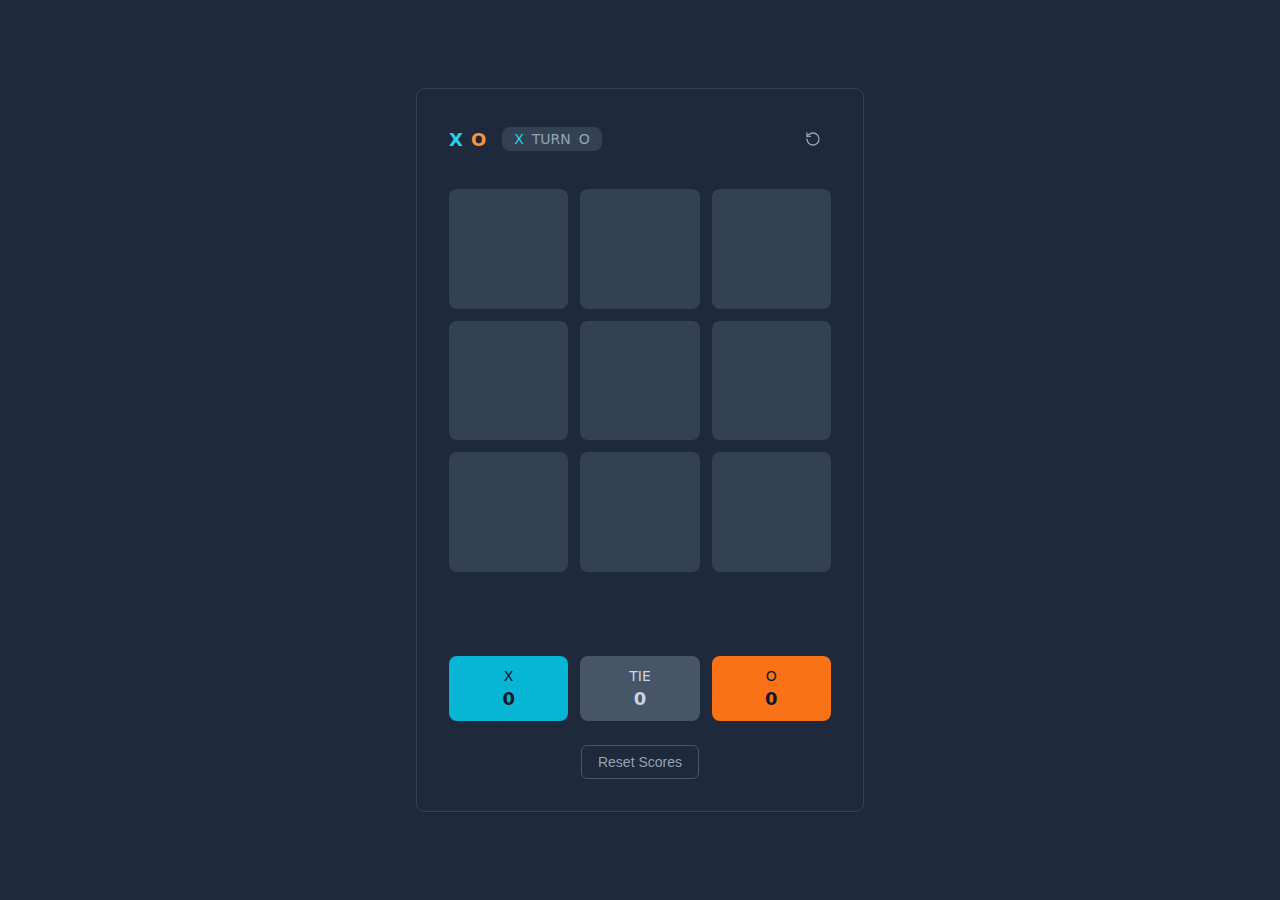
<file: games/index.html>
<!doctype html>
<html lang="en">
  <head>
    <meta charset="UTF-8" />
    <meta name="viewport" content="width=device-width, initial-scale=1.0" />
    <title>Tic-Tac-Toe Game</title>
    <link rel="stylesheet" href="style.css">
  </head>
  <body>
    <div class="game-container">
      <!-- Header -->
      <div class="header">
        <div class="header-left">
          <div class="player-symbols">
            <span class="x">X</span>
            <span class="o">O</span>
          </div>

          <div class="turn-indicator">
            <span class="player x active xer" id="player-x">X</span>
            <span class="turn-text">TURN</span>
            <span class="player o oer" id="player-o">O</span>
          </div>
        </div>

        <button class="reset-button" id="reset-game" title="Reset Game">
          <svg class="reset-icon"
            viewBox="0 0 24 24"
            fill="none"
            stroke="currentColor"
            stroke-width="2"
            stroke-linecap="round"
            stroke-linejoin="round"
          >
            <path d="M3 12a9 9 0 1 0 9-9 9.75 9.75 0 0 0-6.74 2.74L3 8"></path>
            <path d="M3 3v5h5"></path>
          </svg>
        </button>
      </div>

      <!-- Game Board -->
      <div class="game-board" id="game-board">
        <button class="cell cell1" data-index="0"></button>
        <button class="cell cell2" data-index="1"></button>
        <button class="cell cell3" data-index="2"></button>
        <button class="cell cell4" data-index="3"></button>
        <button class="cell cell5" data-index="4"></button>
        <button class="cell cell6" data-index="5"></button>
        <button class="cell cell7" data-index="6"></button>
        <button class="cell cell8" data-index="7"></button>
        <button class="cell cell9" data-index="8"></button>
      </div>

      <!-- Game Status -->
      <div class="game-status" id="game-status"></div>

      <!-- Score Board -->
      <div class="score-board">
        <div class="score-card x">
          <div class="score-label">X</div>
          <div class="score-value" id="x-score">0</div>
        </div>

        <div class="score-card tie">
          <div class="score-label">TIE</div>
          <div class="score-value" id="tie-score">0</div>
        </div>

        <div class="score-card o">
          <div class="score-label">O</div>
          <div class="score-value" id="o-score">0</div>
        </div>
      </div>

      <!-- Reset Scores -->
      <div class="reset-scores">
        <button class="reset-scores-button" id="reset-scores">
          Reset Scores
        </button>
      </div>
    </div>
    <script src="script.js"></script>
  </body>
</html>
</file>
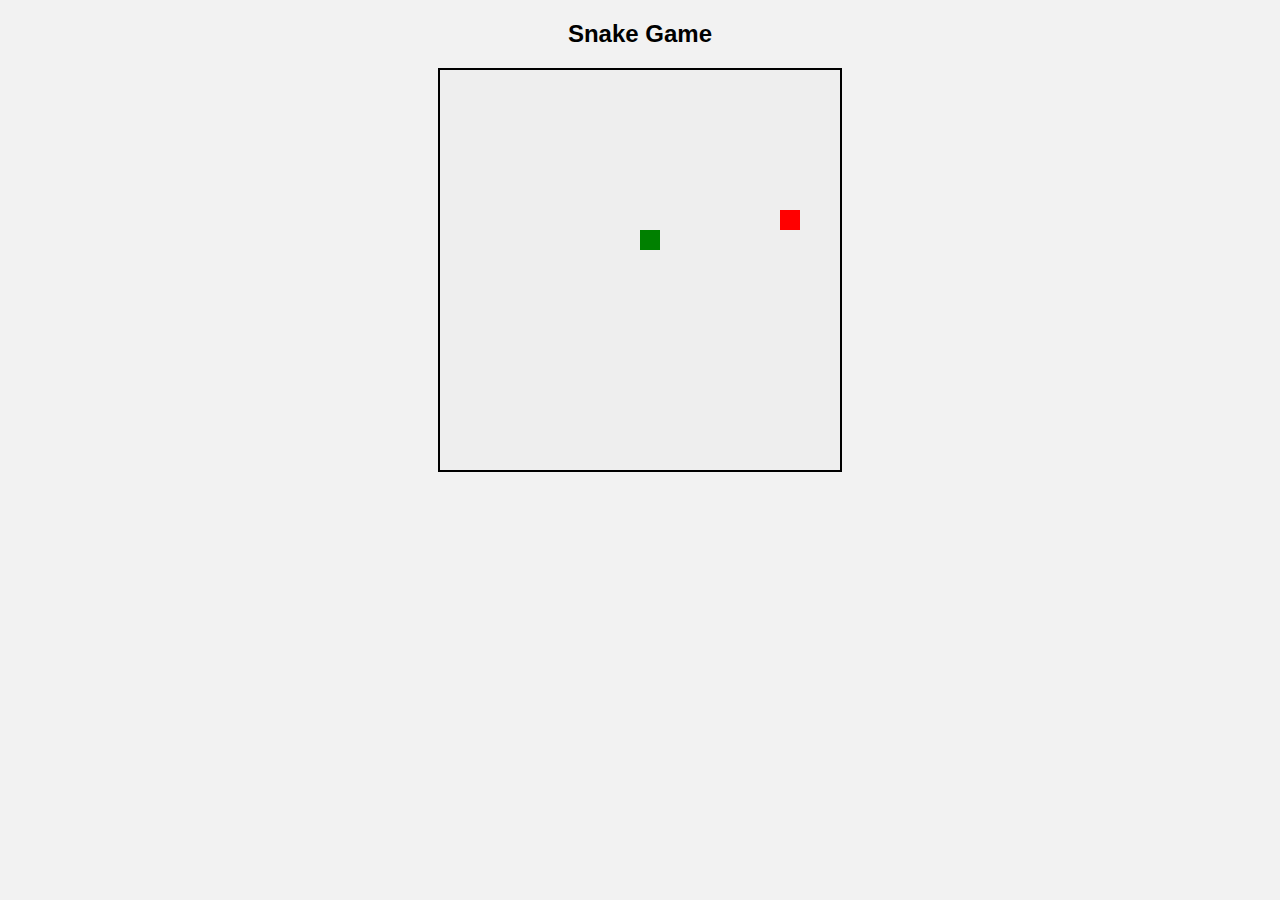
<file: varshitha-snakegame/index.html>
<!DOCTYPE html>
<html>
<head>
  <title>Snake Game</title>
  <style>
    body {
      text-align: center;
      font-family: Arial, sans-serif;
      background-color: #f2f2f2;
    }
    canvas {
      border: 2px solid black;
      background-color: #eee;
      display: block;
      margin: 20px auto;
    }
  </style>
</head>
<body>
  <h2>Snake Game</h2>
  <canvas id="game" width="400" height="400"></canvas>

  <script src="script.js"></script>
</body>
</html>
</file>
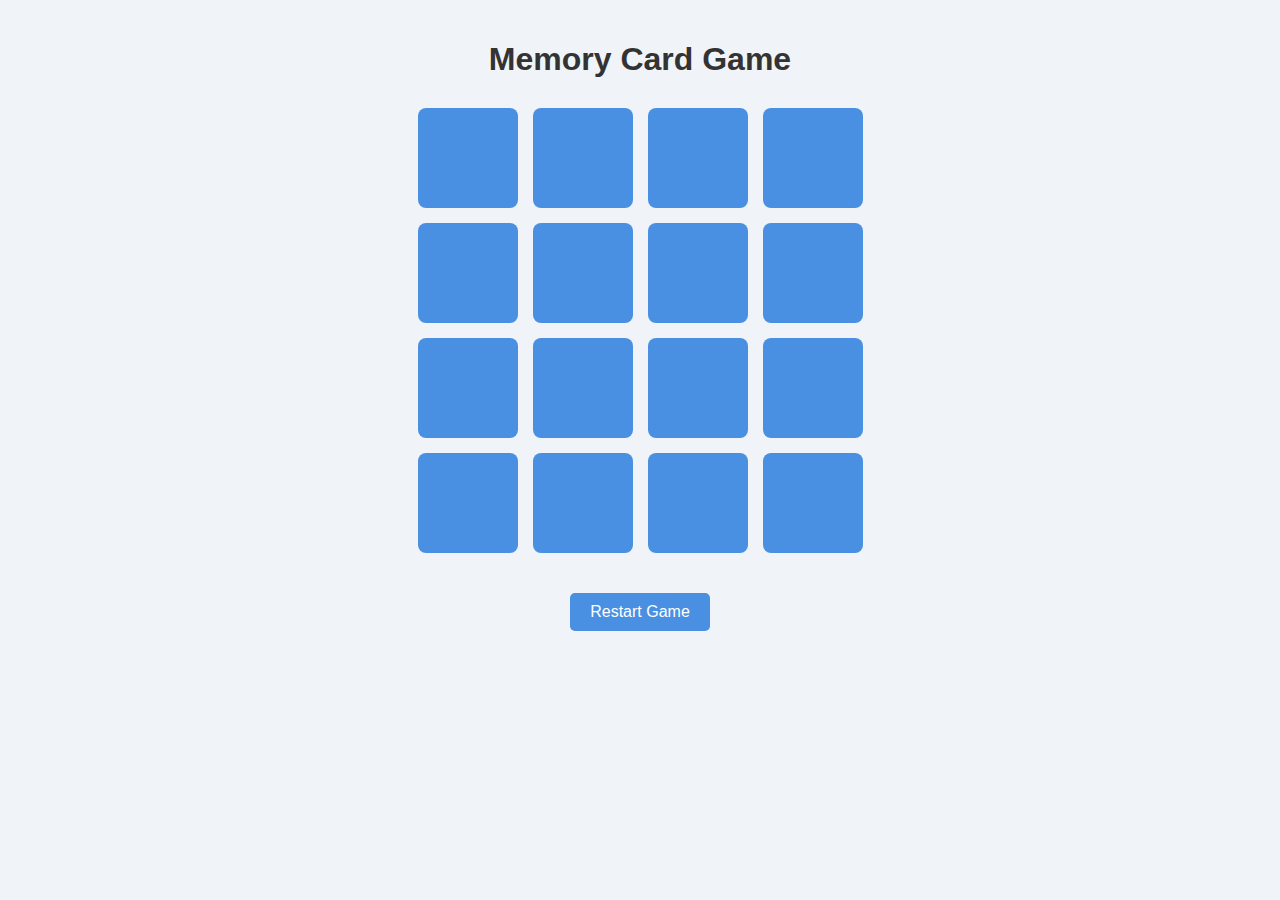
<file: games/karthik-memory-card/index.html>
<!DOCTYPE html>
<html lang="en">
<head>
  <meta charset="UTF-8" />
  <meta name="viewport" content="width=device-width, initial-scale=1.0"/>
  <title>Memory Card Game</title>
  <link rel="stylesheet" href="style.css" />
</head>
<body>
  <h1>Memory Card Game</h1>
  <div class="game-board" id="gameBoard"></div>
  <p id="message"></p>
  <button onclick="restartGame()">Restart Game</button>

  <script src="script.js"></script>
</body>
</html>
</file>
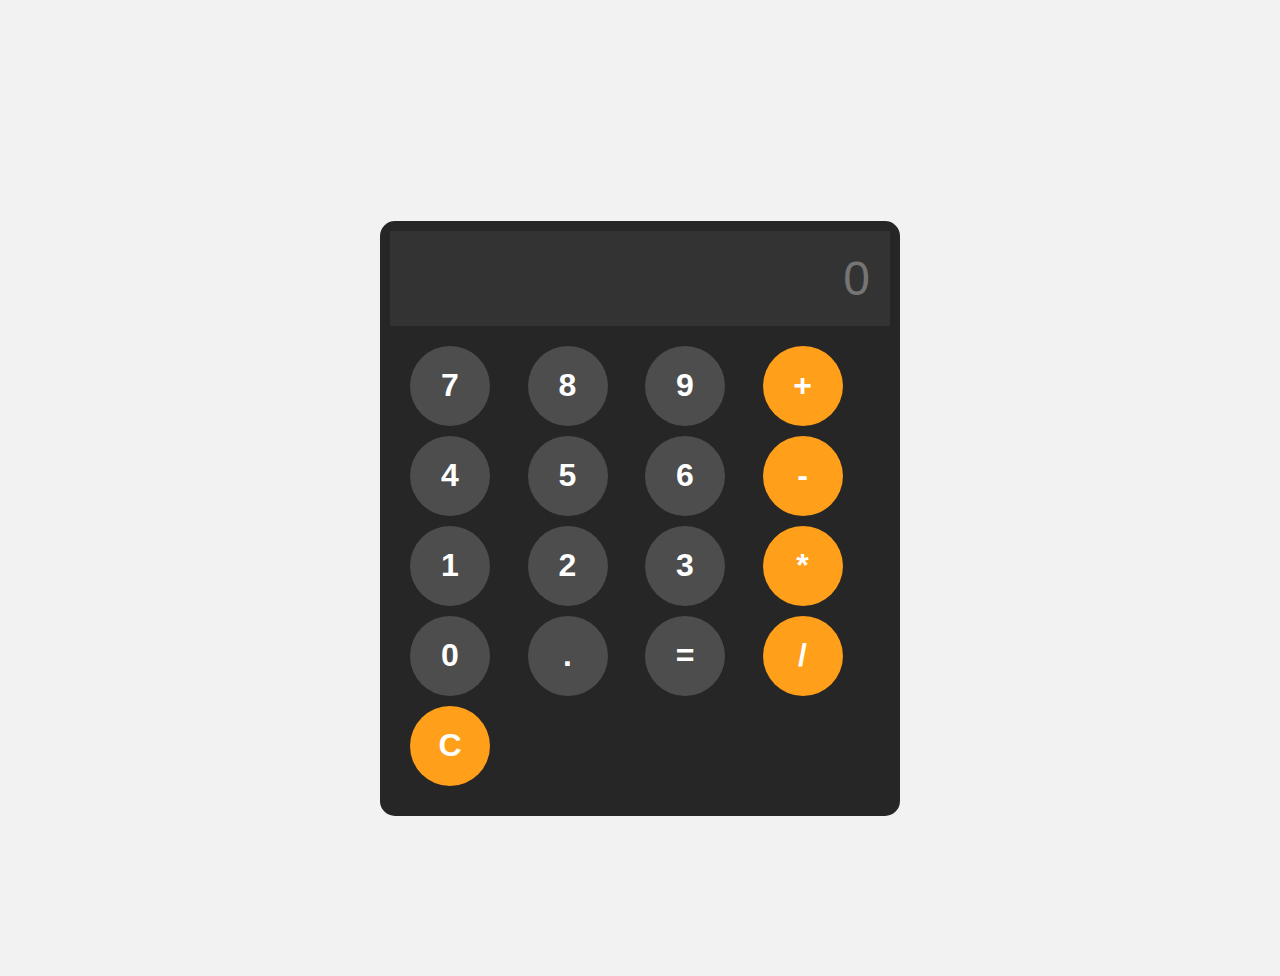
<file: games/mounika-calculator/index.html>
<!DOCTYPE html>
<html lang="en">
<head>
  <meta charset="UTF-8" />
  <meta name="viewport" content="width=device-width, initial-scale=1.0" />
  <title>Calculator</title>
  <link rel="stylesheet" href="style.css" />
</head>
<body>
  <div id="calculator">
    <input id="display" type="text" readonly placeholder="0" aria-label="Calculator Display" />
    <div id="keys">
      <button onclick="appendToDisplay('7')">7</button>
      <button onclick="appendToDisplay('8')">8</button>
      <button onclick="appendToDisplay('9')">9</button>
      <button onclick="appendToDisplay('+')" class="operator-btn">+</button>

      <button onclick="appendToDisplay('4')">4</button>
      <button onclick="appendToDisplay('5')">5</button>
      <button onclick="appendToDisplay('6')">6</button>
      <button onclick="appendToDisplay('-')" class="operator-btn">-</button>

      <button onclick="appendToDisplay('1')">1</button>
      <button onclick="appendToDisplay('2')">2</button>
      <button onclick="appendToDisplay('3')">3</button>
      <button onclick="appendToDisplay('*')" class="operator-btn">*</button>

      <button onclick="appendToDisplay('0')">0</button>
      <button onclick="appendToDisplay('.')">.</button>
      <button onclick="calculate()">=</button>
      <button onclick="appendToDisplay('/')" class="operator-btn">/</button>

      <button onclick="clearDisplay()" class="operator-btn">C</button>
    </div>
  </div>

  <script src="script.js"></script>
</body>
</html>
</file>
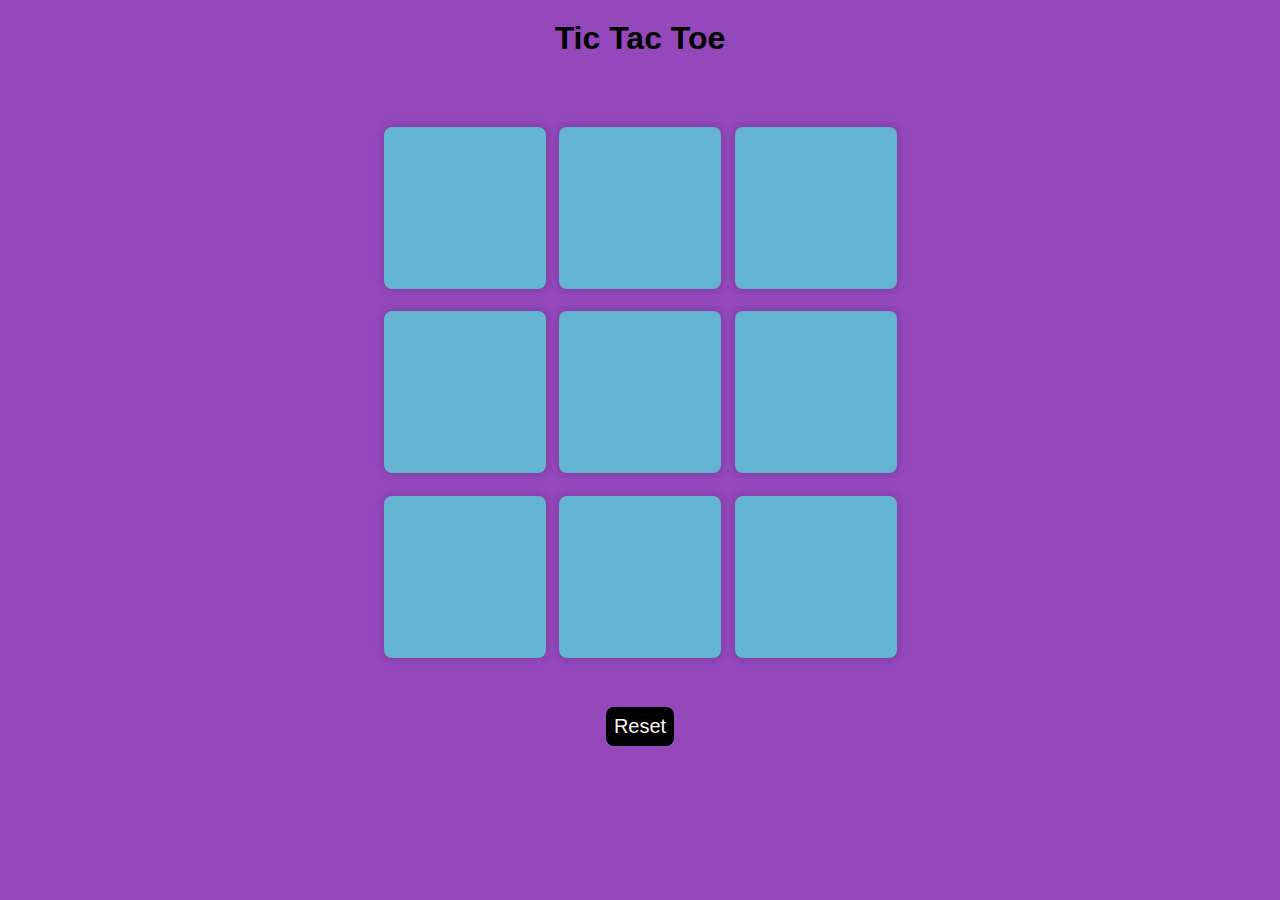
<file: games/srinayana-tictactoe/index.html>
<!DOCTYPE html>
<html lang="en">
<head>
    <meta charset="UTF-8">
    <meta name="viewport" content="width=device-width, initial-scale=1.0">
    <title>Document</title>
    <link rel="stylesheet" href="style.css">
</head>
<body>
    <div class="msg-container hide">
        <p id="msg">Winner</p>
        <button id="newbtn">New Game</button>
    </div>
    <main>
        <h1>Tic Tac Toe</h1>
        <div class="container">
        <div class="game">
            <button class="box"></button>
            <button class="box"></button>
            <button class="box"></button>
            <button class="box"></button>
            <button class="box"></button>
            <button class="box"></button>
            <button class="box"></button>
            <button class="box"></button>
            <button class="box"></button>
        </div>
        </div>
        <button id="reset">Reset</button>
    </main>
    <script src="script.js"></script>
</body>
</html>
</file>
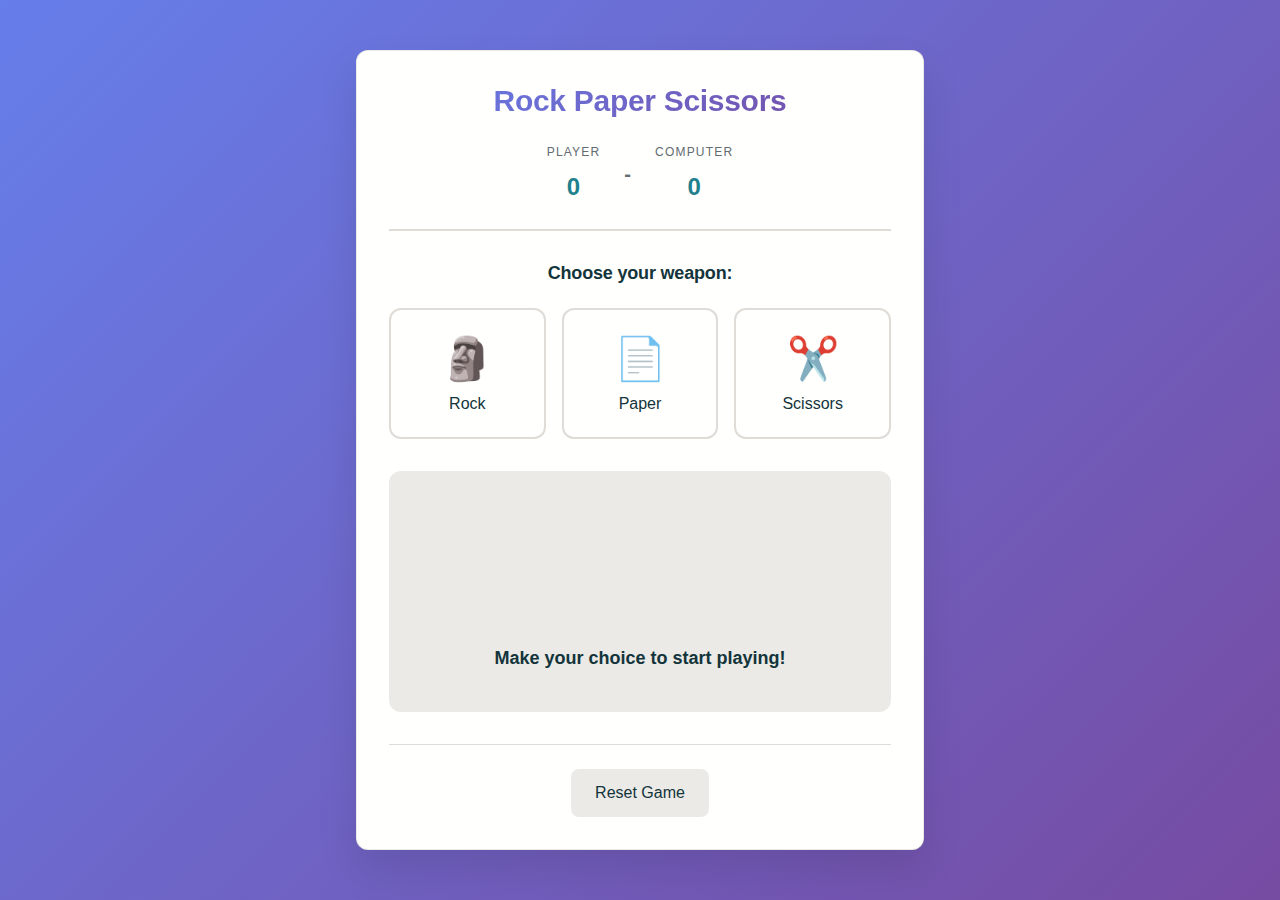
<file: games/suchethan-rockpaperscissor/index.html>
<!DOCTYPE html>
<html lang="en">
<head>
    <meta charset="UTF-8">
    <meta name="viewport" content="width=device-width, initial-scale=1.0">
    <title>Rock Paper Scissors Game</title>
    <link rel="stylesheet" href="style.css">
</head>
<body>
    <div class="container">
        <div class="game-container card">
            <header class="game-header">
                <h1 class="game-title">Rock Paper Scissors</h1>
                <div class="score-board">
                    <div class="score-item">
                        <span class="score-label">Player</span>
                        <span class="score-value" id="playerScore">0</span>
                    </div>
                    <div class="score-divider">-</div>
                    <div class="score-item">
                        <span class="score-label">Computer</span>
                        <span class="score-value" id="computerScore">0</span>
                    </div>
                </div>
            </header>

            <main class="game-main">
                <div class="choices-container">
                    <h2 class="choices-title">Choose your weapon:</h2>
                    <div class="choices-grid">
                        <button class="choice-btn" data-choice="rock">
                            <span class="choice-emoji">🗿</span>
                            <span class="choice-name">Rock</span>
                        </button>
                        <button class="choice-btn" data-choice="paper">
                            <span class="choice-emoji">📄</span>
                            <span class="choice-name">Paper</span>
                        </button>
                        <button class="choice-btn" data-choice="scissors">
                            <span class="choice-emoji">✂️</span>
                            <span class="choice-name">Scissors</span>
                        </button>
                    </div>
                </div>

                <div class="result-container" id="resultContainer">
                    <div class="battle-display">
                        <div class="player-choice">
                            <div class="choice-display">
                                <span class="choice-emoji-large" id="playerChoiceEmoji">❓</span>
                                <span class="choice-label">You</span>
                            </div>
                        </div>
                        <div class="vs-divider">VS</div>
                        <div class="computer-choice">
                            <div class="choice-display">
                                <span class="choice-emoji-large" id="computerChoiceEmoji">❓</span>
                                <span class="choice-label">Computer</span>
                            </div>
                        </div>
                    </div>
                    <div class="result-message" id="resultMessage">Make your choice to start playing!</div>
                </div>
            </main>

            <footer class="game-footer">
                <button class="btn btn--secondary" id="resetBtn">Reset Game</button>
            </footer>
        </div>
    </div>

    <script src="app.js"></script>
</body>
</html>
</file>
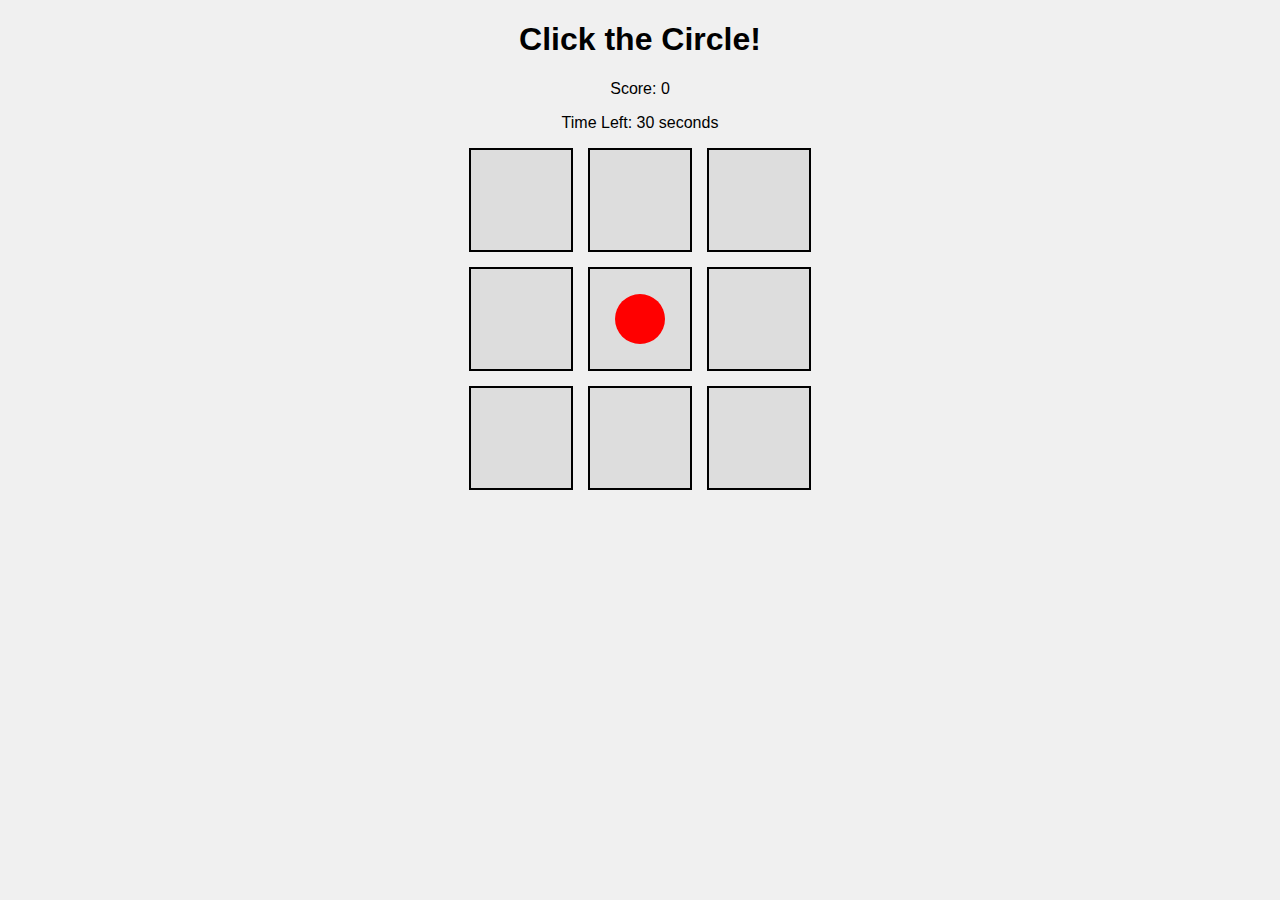
<file: games/Vaishnavi_clickthecircle/index.html>
<!DOCTYPE html>
<html lang="en">
<head>
  <meta charset="UTF-8">
  <title>Click the Circle in Boxes</title>
  <link rel="stylesheet" href="style.css">
</head>
<body>
  <h1>Click the Circle!</h1>
  <p>Score: <span id="score">0</span></p>
  <p>Time Left: <span id="time">30</span> seconds</p>
  <div class="container">
    <div class="box" id="box1"></div>
    <div class="box" id="box2"></div>
    <div class="box" id="box3"></div>
    <div class="box" id="box4"></div>
    <div class="box" id="box5"></div>
    <div class="box" id="box6"></div>
    <div class="box" id="box7"></div>
    <div class="box" id="box8"></div>
    <div class="box" id="box9"></div>
  </div>
  <script src="script.js"></script>
</body>
</html>
</file>
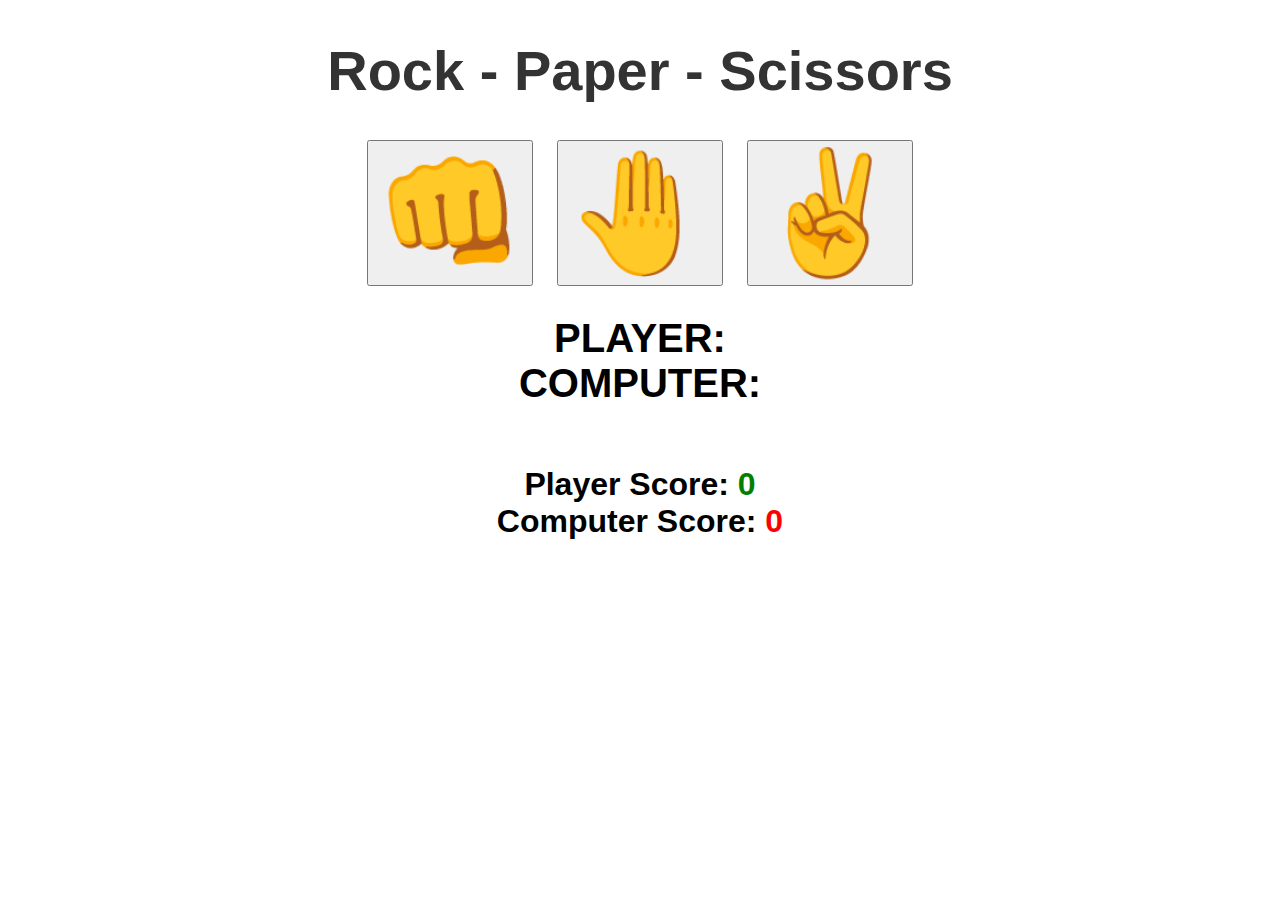
<file: games/vishishta-RockPaperScissors/index.html>
<!DOCTYPE html>
<html lang="en">
    <head>
        <meta charset="UTF-8" />
        <meta name="viewport" content="width=device-width, initial-scale=1.0"/>
        <title>ROCK-PAPER-SCISSORS Game</title>
        <link rel="stylesheet" href="style.css">
    </head>
    <body>
        <h1>Rock - Paper - Scissors</h1>

        <div class="choices">
            <button onclick="playGame('rock')">👊</button>
            <button onclick="playGame('paper')">🤚</button>
            <button onclick="playGame('scissors')">✌</button>
        </div>

        <div id="playerDisplay">PLAYER: </div>
        <div id="computerDisplay">COMPUTER: </div>
        <div id="resultDisplay"></div>

        <div class="scoreDisplay">Player Score:
            <span id="playerScoreDisplay">0</span>
        </div>
        

         <div class="scoreDisplay">Computer Score:
            <span id="computerScoreDisplay">0</span>
         </div>

        <script src="script.js"></script>
    </body>
</html>
</file>
<file: games/style.css>
* {
          margin: 0;
          padding: 0;
          box-sizing: border-box;
      }

      body {
          font-family: ui-sans-serif, system-ui, sans-serif, "Apple Color Emoji",
              "Segoe UI Emoji", "Segoe UI Symbol", "Noto Color Emoji";
          background-color: rgb(30, 41, 59);
          color: white;
          min-height: 100vh;
          display: flex;
          align-items: center;
          justify-content: center;
          padding: 16px;
      }

      .game-container {
          background-color: rgb(30, 41, 59);
          border: 1px solid rgb(51, 65, 85);
          border-radius: 8px;
          box-shadow: 0 1px 2px 0 rgba(0, 0, 0, 0.05);
          padding: 32px;
          max-width: 448px;
          width: 100%;
      }

      .header {
          display: flex;
          align-items: center;
          justify-content: space-between;
          margin-bottom: 32px;
      }

      .header-left {
          display: flex;
          align-items: center;
          gap: 16px;
      }

      .player-symbols {
          display: flex;
          align-items: center;
          gap: 8px;
      }

      .player-symbols .x {
          color: rgb(34, 211, 238);
          font-size: 18px;
          font-weight: 700;
      }

      .player-symbols .o {
          color: rgb(251, 146, 60);
          font-size: 18px;
          font-weight: 700;
      }

      .turn-indicator {
          display: flex;
          align-items: center;
          background-color: rgb(51, 65, 85);
          border-radius: 8px;
          gap: 8px;
          padding: 4px 12px;
      }

      .turn-indicator .player {
          font-size: 14px;
          font-weight: 500;
          color: rgb(148, 163, 184);
      }

      .turn-indicator .player.active.x {
          color: rgb(34, 211, 238);
      }

      .turn-indicator .player.active.o {
          color: rgb(251, 146, 60);
      }

      .turn-text {
          font-size: 14px;
          color: rgb(148, 163, 184);
      }

      .reset-button {
          display: flex;
          align-items: center;
          justify-content: center;
          background: transparent;
          border: none;
          color: rgb(148, 163, 184);
          cursor: pointer;
          padding: 8px;
          border-radius: 6px;
          transition: all 0.2s;
          width: 36px;
          height: 36px;
      }

      .reset-button:hover {
          color: rgb(226, 232, 240);
          background-color: rgb(51, 65, 85);
      }

      .reset-icon {
          width: 16px;
          height: 16px;
      }

      .game-board {
          display: grid;
          grid-template-columns: repeat(3, 1fr);
          gap: 12px;
          margin-bottom: 32px;
      }

      .cell {
          aspect-ratio: 1;
          background-color: rgb(51, 65, 85);
          border: none;
          border-radius: 8px;
          display: flex;
          align-items: center;
          justify-content: center;
          font-size: 36px;
          font-weight: 700;
          cursor: pointer;
          transition: all 0.2s;
          min-height: 80px;
      }

      .cell:hover:not(.filled) {
          background-color: rgb(71, 85, 105);
      }

      .cell.filled {
          cursor: default;
      }

      .cell .x {
          color: rgb(34, 211, 238);
      }

      .cell .o {
          color: rgb(251, 146, 60);
      }

      .game-status {
          text-align: center;
          margin-bottom: 24px;
          font-size: 20px;
          font-weight: 700;
          min-height: 28px;
      }

      .game-status.x-wins {
          color: rgb(34, 211, 238);
      }

      .game-status.o-wins {
          color: rgb(251, 146, 60);
      }

      .game-status.tie {
          color: rgb(203, 213, 225);
      }

      .score-board {
          display: grid;
          grid-template-columns: repeat(3, 1fr);
          gap: 12px;
          margin-bottom: 24px;
      }

      .score-card {
          border-radius: 8px;
          padding: 12px;
          text-align: center;
      }

      .score-card.x {
          background-color: rgb(6, 182, 212);
      }

      .score-card.tie {
          background-color: rgb(71, 85, 105);
      }

      .score-card.o {
          background-color: rgb(249, 115, 22);
      }

      .score-label {
          font-size: 14px;
          font-weight: 500;
          margin-bottom: 4px;
      }

      .score-card.x .score-label,
      .score-card.o .score-label {
          color: rgb(15, 23, 42);
      }

      .score-card.tie .score-label {
          color: rgb(203, 213, 225);
      }

      .score-value {
          font-size: 18px;
          font-weight: 700;
      }

      .score-card.x .score-value,
      .score-card.o .score-value {
          color: rgb(15, 23, 42);
      }

      .score-card.tie .score-value {
          color: rgb(203, 213, 225);
      }

      .reset-scores {
          display: flex;
          justify-content: center;
      }

      .reset-scores-button {
          background: transparent;
          border: 1px solid rgb(71, 85, 105);
          color: rgb(148, 163, 184);
          padding: 8px 16px;
          border-radius: 6px;
          cursor: pointer;
          font-size: 14px;
          transition: all 0.2s;
      }

      .reset-scores-button:hover {
          background-color: rgb(51, 65, 85);
          color: rgb(226, 232, 240);
      }

      @media (max-width: 480px) {
          .game-container {
              padding: 24px;
              margin: 16px;
          }

          .cell {
              min-height: 60px;
              font-size: 28px;
          }

          .header {
              flex-direction: column;
              gap: 16px;
              align-items: stretch;
          }

          .header-left {
              justify-content: center;
          }
      }
</file>
<file: games/karthik-memory-card/style.css>
body {
  font-family: Arial, sans-serif;
  text-align: center;
  background-color: #f0f4f8;
  margin: 0;
  padding: 20px;
}

h1 {
  color: #333;
}

.game-board {
  display: grid;
  grid-template-columns: repeat(4, 100px);
  grid-gap: 15px;
  justify-content: center;
  margin-top: 30px;
}

.card {
  width: 100px;
  height: 100px;
  background-color: #4a90e2;
  color: white;
  font-size: 2em;
  display: flex;
  align-items: center;
  justify-content: center;
  cursor: pointer;
  border-radius: 8px;
  user-select: none;
  transition: transform 0.2s;
}

.card.flipped {
  background-color: #fff;
  color: #4a90e2;
  border: 2px solid #4a90e2;
  transform: rotateY(180deg);
  cursor: default;
}

#message {
  margin-top: 20px;
  font-size: 18px;
  color: green;
}

button {
  margin-top: 20px;
  padding: 10px 20px;
  background-color: #4a90e2;
  color: white;
  border: none;
  border-radius: 5px;
  font-size: 16px;
  cursor: pointer;
}
</file>
<file: games/mounika-calculator/style.css>
body {
  padding-top: 60px;
  display: flex;
  justify-content: center;
  align-items: center;
  height: 100vh;
  background-color: hsl(0, 0%, 95%);
}

#calculator {
  font-family: Arial, sans-serif;
  background-color: hsl(0, 0%, 15%);
  border-radius: 15px;
  max-width: 500px;
  overflow: hidden;
  padding: 10px;
}

#display {
  width: 100%;
  padding: 20px;
  font-size: 3rem;
  text-align: right;
  border: none;
  background-color: hsl(0, 0%, 20%);
  color: white;
  box-sizing: border-box;
}

#keys {
  display: grid;
  grid-template-columns: repeat(4, 1fr);
  gap: 10px;
  padding: 20px;
}

button {
  height: 80px;
  width:80px;
  border: none;
  border-radius: 50%;
  background-color: hsl(0, 0%, 30%);
  color: white;
  font-size: 2rem;
  font-weight: bold;
  cursor: pointer;
}

button:hover {
  background-color: hsl(0, 0%, 40%);
}

button:active {
  background-color: hsl(0, 0%, 50%);
}

.operator-btn {
  background-color: hsl(35, 100%, 55%);
}

.operator-btn:hover {
  background-color: hsl(35, 100%, 65%);
}

.operator-btn:active {
  background-color: hsl(35, 100%, 75%);
}
</file>
<file: games/srinayana-tictactoe/style.css>
*{
    margin:0;
    padding:0;
}
body{
    background-color: #9448bc;
    text-align: center;
    font-family:'Franklin Gothic Medium', 'Arial Narrow', Arial, sans-serif;
}
h1{
    padding: 20px;
}
.container{
    height: 70vh;
    display: flex;
    justify-content: center;
    align-items: center;
}
.game{
    height: 60vmin;
    width: 60vmin;
    display: flex;
    flex-wrap: wrap;
    justify-content: center;
    align-items: center;
    gap: 1.5vmin;
}
.box{
    height: 18vmin;
    width: 18vmin;
    border-radius: 8px;
    border: none;
    box-shadow: 0 0 10px rgba(0, 0, 0, 0.2);
    font-size: 10vmin;
    color: whitesmoke;
    background-color: #63b4d1;
}
#reset{
    padding: 8px;
    font-size: 20px;
    background-color: black;
    color: whitesmoke;
    border-radius: 8px;
    border:  none;
}
#newbtn{
    padding: 8px;
    font-size: 20px;
    background-color: black;
    color: whitesmoke;
    border-radius: 8px;
    border:  none;
}
.msg-container{ 
    height: 100vmin;
    background-color: rgba(0, 0, 0, 0.3);
    display: flex;
    flex-direction: column;
    align-items: center;
    justify-content: center;
    gap:20px
}
 #msg{
    color: wheat;
    font-size: 30px;
 }
 .hide{
    display: none;
 }
</file>
<file: games/suchethan-rockpaperscissor/style.css>
:root {
  /* Colors */
  --color-background: rgba(252, 252, 249, 1);
  --color-surface: rgba(255, 255, 253, 1);
  --color-text: rgba(19, 52, 59, 1);
  --color-text-secondary: rgba(98, 108, 113, 1);
  --color-primary: rgba(33, 128, 141, 1);
  --color-primary-hover: rgba(29, 116, 128, 1);
  --color-primary-active: rgba(26, 104, 115, 1);
  --color-secondary: rgba(94, 82, 64, 0.12);
  --color-secondary-hover: rgba(94, 82, 64, 0.2);
  --color-secondary-active: rgba(94, 82, 64, 0.25);
  --color-border: rgba(94, 82, 64, 0.2);
  --color-btn-primary-text: rgba(252, 252, 249, 1);
  --color-card-border: rgba(94, 82, 64, 0.12);
  --color-card-border-inner: rgba(94, 82, 64, 0.12);
  --color-error: rgba(192, 21, 47, 1);
  --color-success: rgba(33, 128, 141, 1);
  --color-warning: rgba(168, 75, 47, 1);
  --color-info: rgba(98, 108, 113, 1);
  --color-focus-ring: rgba(33, 128, 141, 0.4);
  --color-select-caret: rgba(19, 52, 59, 0.8);

  /* Common style patterns */
  --focus-ring: 0 0 0 3px var(--color-focus-ring);
  --focus-outline: 2px solid var(--color-primary);
  --status-bg-opacity: 0.15;
  --status-border-opacity: 0.25;
  --select-caret-light: url("data:image/svg+xml,%3Csvg xmlns='http://www.w3.org/2000/svg' width='16' height='16' viewBox='0 0 24 24' fill='none' stroke='%23134252' stroke-width='2' stroke-linecap='round' stroke-linejoin='round'%3E%3Cpolyline points='6 9 12 15 18 9'%3E%3C/polyline%3E%3C/svg%3E");
  --select-caret-dark: url("data:image/svg+xml,%3Csvg xmlns='http://www.w3.org/2000/svg' width='16' height='16' viewBox='0 0 24 24' fill='none' stroke='%23f5f5f5' stroke-width='2' stroke-linecap='round' stroke-linejoin='round'%3E%3Cpolyline points='6 9 12 15 18 9'%3E%3C/polyline%3E%3C/svg%3E");

  /* RGB versions for opacity control */
  --color-success-rgb: 33, 128, 141;
  --color-error-rgb: 192, 21, 47;
  --color-warning-rgb: 168, 75, 47;
  --color-info-rgb: 98, 108, 113;

  /* Typography */
  --font-family-base: "FKGroteskNeue", "Geist", "Inter", -apple-system,
    BlinkMacSystemFont, "Segoe UI", Roboto, sans-serif;
  --font-family-mono: "Berkeley Mono", ui-monospace, SFMono-Regular, Menlo,
    Monaco, Consolas, monospace;
  --font-size-xs: 11px;
  --font-size-sm: 12px;
  --font-size-base: 14px;
  --font-size-md: 14px;
  --font-size-lg: 16px;
  --font-size-xl: 18px;
  --font-size-2xl: 20px;
  --font-size-3xl: 24px;
  --font-size-4xl: 30px;
  --font-weight-normal: 400;
  --font-weight-medium: 500;
  --font-weight-semibold: 550;
  --font-weight-bold: 600;
  --line-height-tight: 1.2;
  --line-height-normal: 1.5;
  --letter-spacing-tight: -0.01em;

  /* Spacing */
  --space-0: 0;
  --space-1: 1px;
  --space-2: 2px;
  --space-4: 4px;
  --space-6: 6px;
  --space-8: 8px;
  --space-10: 10px;
  --space-12: 12px;
  --space-16: 16px;
  --space-20: 20px;
  --space-24: 24px;
  --space-32: 32px;

  /* Border Radius */
  --radius-sm: 6px;
  --radius-base: 8px;
  --radius-md: 10px;
  --radius-lg: 12px;
  --radius-full: 9999px;

  /* Shadows */
  --shadow-xs: 0 1px 2px rgba(0, 0, 0, 0.02);
  --shadow-sm: 0 1px 3px rgba(0, 0, 0, 0.04), 0 1px 2px rgba(0, 0, 0, 0.02);
  --shadow-md: 0 4px 6px -1px rgba(0, 0, 0, 0.04),
    0 2px 4px -1px rgba(0, 0, 0, 0.02);
  --shadow-lg: 0 10px 15px -3px rgba(0, 0, 0, 0.04),
    0 4px 6px -2px rgba(0, 0, 0, 0.02);
  --shadow-inset-sm: inset 0 1px 0 rgba(255, 255, 255, 0.15),
    inset 0 -1px 0 rgba(0, 0, 0, 0.03);

  /* Animation */
  --duration-fast: 150ms;
  --duration-normal: 250ms;
  --ease-standard: cubic-bezier(0.16, 1, 0.3, 1);

  /* Layout */
  --container-sm: 640px;
  --container-md: 768px;
  --container-lg: 1024px;
  --container-xl: 1280px;
}

/* Dark mode colors */
@media (prefers-color-scheme: dark) {
  :root {
    --color-background: rgba(31, 33, 33, 1);
    --color-surface: rgba(38, 40, 40, 1);
    --color-text: rgba(245, 245, 245, 1);
    --color-text-secondary: rgba(167, 169, 169, 0.7);
    --color-primary: rgba(50, 184, 198, 1);
    --color-primary-hover: rgba(45, 166, 178, 1);
    --color-primary-active: rgba(41, 150, 161, 1);
    --color-secondary: rgba(119, 124, 124, 0.15);
    --color-secondary-hover: rgba(119, 124, 124, 0.25);
    --color-secondary-active: rgba(119, 124, 124, 0.3);
    --color-border: rgba(119, 124, 124, 0.3);
    --color-error: rgba(255, 84, 89, 1);
    --color-success: rgba(50, 184, 198, 1);
    --color-warning: rgba(230, 129, 97, 1);
    --color-info: rgba(167, 169, 169, 1);
    --color-focus-ring: rgba(50, 184, 198, 0.4);
    --color-btn-primary-text: rgba(19, 52, 59, 1);
    --color-card-border: rgba(119, 124, 124, 0.2);
    --color-card-border-inner: rgba(119, 124, 124, 0.15);
    --shadow-inset-sm: inset 0 1px 0 rgba(255, 255, 255, 0.1),
      inset 0 -1px 0 rgba(0, 0, 0, 0.15);
    --button-border-secondary: rgba(119, 124, 124, 0.2);
    --color-border-secondary: rgba(119, 124, 124, 0.2);
    --color-select-caret: rgba(245, 245, 245, 0.8);

    /* Common style patterns - updated for dark mode */
    --focus-ring: 0 0 0 3px var(--color-focus-ring);
    --focus-outline: 2px solid var(--color-primary);
    --status-bg-opacity: 0.15;
    --status-border-opacity: 0.25;
    --select-caret-light: url("data:image/svg+xml,%3Csvg xmlns='http://www.w3.org/2000/svg' width='16' height='16' viewBox='0 0 24 24' fill='none' stroke='%23134252' stroke-width='2' stroke-linecap='round' stroke-linejoin='round'%3E%3Cpolyline points='6 9 12 15 18 9'%3E%3C/polyline%3E%3C/svg%3E");
    --select-caret-dark: url("data:image/svg+xml,%3Csvg xmlns='http://www.w3.org/2000/svg' width='16' height='16' viewBox='0 0 24 24' fill='none' stroke='%23f5f5f5' stroke-width='2' stroke-linecap='round' stroke-linejoin='round'%3E%3Cpolyline points='6 9 12 15 18 9'%3E%3C/polyline%3E%3C/svg%3E");

    /* RGB versions for dark mode */
    --color-success-rgb: 50, 184, 198;
    --color-error-rgb: 255, 84, 89;
    --color-warning-rgb: 230, 129, 97;
    --color-info-rgb: 167, 169, 169;
  }
}

/* Data attribute for manual theme switching */
[data-color-scheme="dark"] {
  --color-background: rgba(31, 33, 33, 1);
  --color-surface: rgba(38, 40, 40, 1);
  --color-text: rgba(245, 245, 245, 1);
  --color-text-secondary: rgba(167, 169, 169, 0.7);
  --color-primary: rgba(50, 184, 198, 1);
  --color-primary-hover: rgba(45, 166, 178, 1);
  --color-primary-active: rgba(41, 150, 161, 1);
  --color-secondary: rgba(119, 124, 124, 0.15);
  --color-secondary-hover: rgba(119, 124, 124, 0.25);
  --color-secondary-active: rgba(119, 124, 124, 0.3);
  --color-border: rgba(119, 124, 124, 0.3);
  --color-error: rgba(255, 84, 89, 1);
  --color-success: rgba(50, 184, 198, 1);
  --color-warning: rgba(230, 129, 97, 1);
  --color-info: rgba(167, 169, 169, 1);
  --color-focus-ring: rgba(50, 184, 198, 0.4);
  --color-btn-primary-text: rgba(19, 52, 59, 1);
  --color-card-border: rgba(119, 124, 124, 0.15);
  --color-card-border-inner: rgba(119, 124, 124, 0.15);
  --shadow-inset-sm: inset 0 1px 0 rgba(255, 255, 255, 0.1),
    inset 0 -1px 0 rgba(0, 0, 0, 0.15);
  --color-border-secondary: rgba(119, 124, 124, 0.2);
  --color-select-caret: rgba(245, 245, 245, 0.8);

  /* Common style patterns - updated for dark mode */
  --focus-ring: 0 0 0 3px var(--color-focus-ring);
  --focus-outline: 2px solid var(--color-primary);
  --status-bg-opacity: 0.15;
  --status-border-opacity: 0.25;
  --select-caret-light: url("data:image/svg+xml,%3Csvg xmlns='http://www.w3.org/2000/svg' width='16' height='16' viewBox='0 0 24 24' fill='none' stroke='%23134252' stroke-width='2' stroke-linecap='round' stroke-linejoin='round'%3E%3Cpolyline points='6 9 12 15 18 9'%3E%3C/polyline%3E%3C/svg%3E");
  --select-caret-dark: url("data:image/svg+xml,%3Csvg xmlns='http://www.w3.org/2000/svg' width='16' height='16' viewBox='0 0 24 24' fill='none' stroke='%23f5f5f5' stroke-width='2' stroke-linecap='round' stroke-linejoin='round'%3E%3Cpolyline points='6 9 12 15 18 9'%3E%3C/polyline%3E%3C/svg%3E");

  /* RGB versions for dark mode */
  --color-success-rgb: 50, 184, 198;
  --color-error-rgb: 255, 84, 89;
  --color-warning-rgb: 230, 129, 97;
  --color-info-rgb: 167, 169, 169;
}

[data-color-scheme="light"] {
  --color-background: rgba(252, 252, 249, 1);
  --color-surface: rgba(255, 255, 253, 1);
  --color-text: rgba(19, 52, 59, 1);
  --color-text-secondary: rgba(98, 108, 113, 1);
  --color-primary: rgba(33, 128, 141, 1);
  --color-primary-hover: rgba(29, 116, 128, 1);
  --color-primary-active: rgba(26, 104, 115, 1);
  --color-secondary: rgba(94, 82, 64, 0.12);
  --color-secondary-hover: rgba(94, 82, 64, 0.2);
  --color-secondary-active: rgba(94, 82, 64, 0.25);
  --color-border: rgba(94, 82, 64, 0.2);
  --color-btn-primary-text: rgba(252, 252, 249, 1);
  --color-card-border: rgba(94, 82, 64, 0.12);
  --color-card-border-inner: rgba(94, 82, 64, 0.12);
  --color-error: rgba(192, 21, 47, 1);
  --color-success: rgba(33, 128, 141, 1);
  --color-warning: rgba(168, 75, 47, 1);
  --color-info: rgba(98, 108, 113, 1);
  --color-focus-ring: rgba(33, 128, 141, 0.4);

  /* RGB versions for light mode */
  --color-success-rgb: 33, 128, 141;
  --color-error-rgb: 192, 21, 47;
  --color-warning-rgb: 168, 75, 47;
  --color-info-rgb: 98, 108, 113;
}

/* Base styles */
html {
  font-size: var(--font-size-base);
  font-family: var(--font-family-base);
  line-height: var(--line-height-normal);
  color: var(--color-text);
  background-color: var(--color-background);
  -webkit-font-smoothing: antialiased;
  box-sizing: border-box;
}

body {
  margin: 0;
  padding: 0;
}

*,
*::before,
*::after {
  box-sizing: inherit;
}

/* Typography */
h1,
h2,
h3,
h4,
h5,
h6 {
  margin: 0;
  font-weight: var(--font-weight-semibold);
  line-height: var(--line-height-tight);
  color: var(--color-text);
  letter-spacing: var(--letter-spacing-tight);
}

h1 {
  font-size: var(--font-size-4xl);
}
h2 {
  font-size: var(--font-size-3xl);
}
h3 {
  font-size: var(--font-size-2xl);
}
h4 {
  font-size: var(--font-size-xl);
}
h5 {
  font-size: var(--font-size-lg);
}
h6 {
  font-size: var(--font-size-md);
}

p {
  margin: 0 0 var(--space-16) 0;
}

a {
  color: var(--color-primary);
  text-decoration: none;
  transition: color var(--duration-fast) var(--ease-standard);
}

a:hover {
  color: var(--color-primary-hover);
}

code,
pre {
  font-family: var(--font-family-mono);
  font-size: calc(var(--font-size-base) * 0.95);
  background-color: var(--color-secondary);
  border-radius: var(--radius-sm);
}

code {
  padding: var(--space-1) var(--space-4);
}

pre {
  padding: var(--space-16);
  margin: var(--space-16) 0;
  overflow: auto;
  border: 1px solid var(--color-border);
}

pre code {
  background: none;
  padding: 0;
}

/* Buttons */
.btn {
  display: inline-flex;
  align-items: center;
  justify-content: center;
  padding: var(--space-8) var(--space-16);
  border-radius: var(--radius-base);
  font-size: var(--font-size-base);
  font-weight: 500;
  line-height: 1.5;
  cursor: pointer;
  transition: all var(--duration-normal) var(--ease-standard);
  border: none;
  text-decoration: none;
  position: relative;
}

.btn:focus-visible {
  outline: none;
  box-shadow: var(--focus-ring);
}

.btn--primary {
  background: var(--color-primary);
  color: var(--color-btn-primary-text);
}

.btn--primary:hover {
  background: var(--color-primary-hover);
}

.btn--primary:active {
  background: var(--color-primary-active);
}

.btn--secondary {
  background: var(--color-secondary);
  color: var(--color-text);
}

.btn--secondary:hover {
  background: var(--color-secondary-hover);
}

.btn--secondary:active {
  background: var(--color-secondary-active);
}

.btn--outline {
  background: transparent;
  border: 1px solid var(--color-border);
  color: var(--color-text);
}

.btn--outline:hover {
  background: var(--color-secondary);
}

.btn--sm {
  padding: var(--space-4) var(--space-12);
  font-size: var(--font-size-sm);
  border-radius: var(--radius-sm);
}

.btn--lg {
  padding: var(--space-10) var(--space-20);
  font-size: var(--font-size-lg);
  border-radius: var(--radius-md);
}

.btn--full-width {
  width: 100%;
}

.btn:disabled {
  opacity: 0.5;
  cursor: not-allowed;
}

/* Form elements */
.form-control {
  display: block;
  width: 100%;
  padding: var(--space-8) var(--space-12);
  font-size: var(--font-size-md);
  line-height: 1.5;
  color: var(--color-text);
  background-color: var(--color-surface);
  border: 1px solid var(--color-border);
  border-radius: var(--radius-base);
  transition: border-color var(--duration-fast) var(--ease-standard),
    box-shadow var(--duration-fast) var(--ease-standard);
}

textarea.form-control {
  font-family: var(--font-family-base);
  font-size: var(--font-size-base);
}

select.form-control {
  padding: var(--space-8) var(--space-12);
  -webkit-appearance: none;
  -moz-appearance: none;
  appearance: none;
  background-image: var(--select-caret-light);
  background-repeat: no-repeat;
  background-position: right var(--space-12) center;
  background-size: 16px;
  padding-right: var(--space-32);
}

/* Add a dark mode specific caret */
@media (prefers-color-scheme: dark) {
  select.form-control {
    background-image: var(--select-caret-dark);
  }
}

/* Also handle data-color-scheme */
[data-color-scheme="dark"] select.form-control {
  background-image: var(--select-caret-dark);
}

[data-color-scheme="light"] select.form-control {
  background-image: var(--select-caret-light);
}

.form-control:focus {
  border-color: var(--color-primary);
  outline: var(--focus-outline);
}

.form-label {
  display: block;
  margin-bottom: var(--space-8);
  font-weight: var(--font-weight-medium);
  font-size: var(--font-size-sm);
}

.form-group {
  margin-bottom: var(--space-16);
}

/* Card component */
.card {
  background-color: var(--color-surface);
  border-radius: var(--radius-lg);
  border: 1px solid var(--color-card-border);
  box-shadow: var(--shadow-sm);
  overflow: hidden;
  transition: box-shadow var(--duration-normal) var(--ease-standard);
}

.card:hover {
  box-shadow: var(--shadow-md);
}

.card__body {
  padding: var(--space-16);
}

.card__header,
.card__footer {
  padding: var(--space-16);
  border-bottom: 1px solid var(--color-card-border-inner);
}

/* Status indicators - simplified with CSS variables */
.status {
  display: inline-flex;
  align-items: center;
  padding: var(--space-6) var(--space-12);
  border-radius: var(--radius-full);
  font-weight: var(--font-weight-medium);
  font-size: var(--font-size-sm);
}

.status--success {
  background-color: rgba(
    var(--color-success-rgb, 33, 128, 141),
    var(--status-bg-opacity)
  );
  color: var(--color-success);
  border: 1px solid
    rgba(var(--color-success-rgb, 33, 128, 141), var(--status-border-opacity));
}

.status--error {
  background-color: rgba(
    var(--color-error-rgb, 192, 21, 47),
    var(--status-bg-opacity)
  );
  color: var(--color-error);
  border: 1px solid
    rgba(var(--color-error-rgb, 192, 21, 47), var(--status-border-opacity));
}

.status--warning {
  background-color: rgba(
    var(--color-warning-rgb, 168, 75, 47),
    var(--status-bg-opacity)
  );
  color: var(--color-warning);
  border: 1px solid
    rgba(var(--color-warning-rgb, 168, 75, 47), var(--status-border-opacity));
}

.status--info {
  background-color: rgba(
    var(--color-info-rgb, 98, 108, 113),
    var(--status-bg-opacity)
  );
  color: var(--color-info);
  border: 1px solid
    rgba(var(--color-info-rgb, 98, 108, 113), var(--status-border-opacity));
}

/* Container layout */
.container {
  width: 100%;
  margin-right: auto;
  margin-left: auto;
  padding-right: var(--space-16);
  padding-left: var(--space-16);
}

@media (min-width: 640px) {
  .container {
    max-width: var(--container-sm);
  }
}
@media (min-width: 768px) {
  .container {
    max-width: var(--container-md);
  }
}
@media (min-width: 1024px) {
  .container {
    max-width: var(--container-lg);
  }
}
@media (min-width: 1280px) {
  .container {
    max-width: var(--container-xl);
  }
}

/* Utility classes */
.flex {
  display: flex;
}
.flex-col {
  flex-direction: column;
}
.items-center {
  align-items: center;
}
.justify-center {
  justify-content: center;
}
.justify-between {
  justify-content: space-between;
}
.gap-4 {
  gap: var(--space-4);
}
.gap-8 {
  gap: var(--space-8);
}
.gap-16 {
  gap: var(--space-16);
}

.m-0 {
  margin: 0;
}
.mt-8 {
  margin-top: var(--space-8);
}
.mb-8 {
  margin-bottom: var(--space-8);
}
.mx-8 {
  margin-left: var(--space-8);
  margin-right: var(--space-8);
}
.my-8 {
  margin-top: var(--space-8);
  margin-bottom: var(--space-8);
}

.p-0 {
  padding: 0;
}
.py-8 {
  padding-top: var(--space-8);
  padding-bottom: var(--space-8);
}
.px-8 {
  padding-left: var(--space-8);
  padding-right: var(--space-8);
}
.py-16 {
  padding-top: var(--space-16);
  padding-bottom: var(--space-16);
}
.px-16 {
  padding-left: var(--space-16);
  padding-right: var(--space-16);
}

.block {
  display: block;
}
.hidden {
  display: none;
}

/* Accessibility */
.sr-only {
  position: absolute;
  width: 1px;
  height: 1px;
  padding: 0;
  margin: -1px;
  overflow: hidden;
  clip: rect(0, 0, 0, 0);
  white-space: nowrap;
  border-width: 0;
}

:focus-visible {
  outline: var(--focus-outline);
  outline-offset: 2px;
}

/* Dark mode specifics */
[data-color-scheme="dark"] .btn--outline {
  border: 1px solid var(--color-border-secondary);
}

@font-face {
  font-family: 'FKGroteskNeue';
  src: url('https://r2cdn.perplexity.ai/fonts/FKGroteskNeue.woff2')
    format('woff2');
}

/* Base styles and custom properties */
body {
    min-height: 100vh;
    background: linear-gradient(135deg, #667eea 0%, #764ba2 100%);
    margin: 0;
    padding: var(--space-16);
    display: flex;
    align-items: center;
    justify-content: center;
}

.container {
    width: 100%;
    max-width: 600px;
}

.game-container {
    max-width: none;
    margin: 0;
    padding: var(--space-32);
    background: var(--color-surface);
    border-radius: var(--radius-lg);
    box-shadow: 0 20px 40px rgba(0, 0, 0, 0.1);
}

/* Header styles */
.game-header {
    text-align: center;
    margin-bottom: var(--space-32);
    padding-bottom: var(--space-24);
    border-bottom: 2px solid var(--color-border);
}

.game-title {
    font-size: var(--font-size-4xl);
    margin-bottom: var(--space-24);
    background: linear-gradient(135deg, #667eea, #764ba2);
    -webkit-background-clip: text;
    -webkit-text-fill-color: transparent;
    background-clip: text;
    font-weight: var(--font-weight-bold);
}

.score-board {
    display: flex;
    align-items: center;
    justify-content: center;
    gap: var(--space-24);
    font-size: var(--font-size-xl);
}

.score-item {
    display: flex;
    flex-direction: column;
    align-items: center;
    gap: var(--space-8);
}

.score-label {
    font-size: var(--font-size-sm);
    font-weight: var(--font-weight-medium);
    color: var(--color-text-secondary);
    text-transform: uppercase;
    letter-spacing: 0.1em;
}

.score-value {
    font-size: var(--font-size-3xl);
    font-weight: var(--font-weight-bold);
    color: var(--color-primary);
    transition: all var(--duration-normal) var(--ease-standard);
}

.score-value.updated {
    transform: scale(1.2);
    color: #4CAF50;
}

.score-divider {
    font-size: var(--font-size-2xl);
    font-weight: var(--font-weight-bold);
    color: var(--color-text-secondary);
}

/* Main game area */
.game-main {
    margin-bottom: var(--space-32);
}

.choices-container {
    margin-bottom: var(--space-32);
}

.choices-title {
    text-align: center;
    margin-bottom: var(--space-24);
    color: var(--color-text);
    font-size: var(--font-size-xl);
}

.choices-grid {
    display: grid;
    grid-template-columns: repeat(3, 1fr);
    gap: var(--space-16);
    margin-bottom: var(--space-32);
}

.choice-btn {
    display: flex;
    flex-direction: column;
    align-items: center;
    gap: var(--space-12);
    padding: var(--space-24) var(--space-16);
    background: var(--color-surface);
    border: 2px solid var(--color-border);
    border-radius: var(--radius-lg);
    cursor: pointer;
    transition: all var(--duration-normal) var(--ease-standard);
    font-family: inherit;
    position: relative;
    overflow: hidden;
}

.choice-btn::before {
    content: '';
    position: absolute;
    top: 0;
    left: 0;
    right: 0;
    bottom: 0;
    background: linear-gradient(135deg, #667eea, #764ba2);
    opacity: 0;
    transition: opacity var(--duration-normal) var(--ease-standard);
}

.choice-btn:hover {
    transform: translateY(-4px);
    box-shadow: 0 12px 24px rgba(0, 0, 0, 0.15);
    border-color: var(--color-primary);
}

.choice-btn:hover::before {
    opacity: 0.1;
}

.choice-btn:active {
    transform: translateY(-2px) scale(0.98);
}

.choice-btn.selected {
    border-color: var(--color-primary);
    background: rgba(33, 128, 141, 0.1);
    transform: scale(1.05);
}

.choice-emoji {
    font-size: 3rem;
    position: relative;
    z-index: 1;
    transition: transform var(--duration-normal) var(--ease-standard);
}

.choice-btn:hover .choice-emoji {
    transform: scale(1.1);
}

.choice-name {
    font-size: var(--font-size-lg);
    font-weight: var(--font-weight-medium);
    color: var(--color-text);
    position: relative;
    z-index: 1;
}

/* Result container */
.result-container {
    background: var(--color-secondary);
    border-radius: var(--radius-lg);
    padding: var(--space-24);
    text-align: center;
    min-height: 200px;
    display: flex;
    flex-direction: column;
    justify-content: center;
    transition: all var(--duration-normal) var(--ease-standard);
}

.battle-display {
    display: flex;
    align-items: center;
    justify-content: space-around;
    margin-bottom: var(--space-24);
    opacity: 0;
    transform: translateY(20px);
    transition: all var(--duration-normal) var(--ease-standard);
}

.battle-display.show {
    opacity: 1;
    transform: translateY(0);
}

.choice-display {
    display: flex;
    flex-direction: column;
    align-items: center;
    gap: var(--space-8);
}

.choice-emoji-large {
    font-size: 4rem;
    transition: transform var(--duration-normal) var(--ease-standard);
}

.choice-label {
    font-size: var(--font-size-sm);
    font-weight: var(--font-weight-medium);
    color: var(--color-text-secondary);
    text-transform: uppercase;
    letter-spacing: 0.1em;
}

.vs-divider {
    font-size: var(--font-size-xl);
    font-weight: var(--font-weight-bold);
    color: var(--color-text-secondary);
    transform: rotate(10deg);
}

.result-message {
    font-size: var(--font-size-xl);
    font-weight: var(--font-weight-semibold);
    padding: var(--space-16);
    border-radius: var(--radius-base);
    transition: all var(--duration-normal) var(--ease-standard);
    opacity: 0;
    transform: scale(0.9);
}

.result-message.show {
    opacity: 1;
    transform: scale(1);
}

.result-message.win {
    background: rgba(76, 175, 80, 0.1);
    color: #4CAF50;
    border: 2px solid rgba(76, 175, 80, 0.3);
}

.result-message.lose {
    background: rgba(244, 67, 54, 0.1);
    color: #f44336;
    border: 2px solid rgba(244, 67, 54, 0.3);
}

.result-message.tie {
    background: rgba(255, 152, 0, 0.1);
    color: #FF9800;
    border: 2px solid rgba(255, 152, 0, 0.3);
}

/* Footer */
.game-footer {
    text-align: center;
    padding-top: var(--space-24);
    border-top: 1px solid var(--color-border);
}

#resetBtn {
    padding: var(--space-12) var(--space-24);
    font-size: var(--font-size-lg);
    transition: all var(--duration-normal) var(--ease-standard);
}

#resetBtn:hover {
    transform: translateY(-2px);
    box-shadow: 0 8px 16px rgba(0, 0, 0, 0.1);
}

/* Animations */
@keyframes pulse {
    0% { transform: scale(1); }
    50% { transform: scale(1.05); }
    100% { transform: scale(1); }
}

.pulse {
    animation: pulse 0.6s ease-in-out;
}

@keyframes shake {
    0%, 100% { transform: translateX(0); }
    25% { transform: translateX(-5px); }
    75% { transform: translateX(5px); }
}

.shake {
    animation: shake 0.5s ease-in-out;
}

@keyframes bounce {
    0%, 20%, 60%, 100% { transform: translateY(0); }
    40% { transform: translateY(-10px); }
    80% { transform: translateY(-5px); }
}

.bounce {
    animation: bounce 0.8s ease-in-out;
}

/* Responsive design */
@media (max-width: 640px) {
    .game-container {
        padding: var(--space-20);
        margin: var(--space-8);
    }
    
    .game-title {
        font-size: var(--font-size-3xl);
    }
    
    .choices-grid {
        grid-template-columns: 1fr;
        max-width: 300px;
        margin-left: auto;
        margin-right: auto;
    }
    
    .choice-btn {
        padding: var(--space-20);
    }
    
    .choice-emoji {
        font-size: 2.5rem;
    }
    
    .battle-display {
        flex-direction: column;
        gap: var(--space-16);
    }
    
    .vs-divider {
        transform: rotate(90deg);
        margin: var(--space-8) 0;
    }
    
    .choice-emoji-large {
        font-size: 3rem;
    }
}
</file>
<file: games/Vaishnavi_clickthecircle/style.css>
body {
  text-align: center;
  font-family: sans-serif;
  background: #f0f0f0;
}

.container {
  display: grid;
  grid-template-columns: auto auto auto;
  grid-template-rows: auto auto auto;
  grid-gap: 15px;
  justify-content: center;
}

.box {
  width: 100px;
  height: 100px;
  background: #ddd;
  border: 2px solid #000;
  position: relative;
}

.circle {
  width: 50px;
  height: 50px;
  background: red;
  border-radius: 50%;
  position: absolute;
  top: 25px;
  left: 25px;
  cursor: pointer;
}
</file>
<file: games/vishishta-RockPaperScissors/style.css>
body{
    font-family: Arial, sans-serif;
    font-weight: bold;
    margin: 0;
    display: flex;
    flex-direction: column;
    align-items: center;
}
h1{
    font-size: 3.5rem;
    color: hsl(0, 0%, 20%);
}

.choices{
    margin-bottom: 30px;
}
.choices button{
    font-size:  7.5rem;
    min-width: 160px;
    margin: 0 10px;
    cursor: pointer;
    transition: background-color 0.5s ease;
}
.choices button:hover{
    background-color: hsl(199, 21%, 35%);
}
#playerDisplay, #computerDisplay{
    font-size: 2.5rem;
}
#resultDisplay{
    font-size: 5rem;
    margin: 30px 0;
}
.scoreDisplay{
    font-size: 2rem;
}
.greenText, #playerScoreDisplay{
    color :green;
}
.redText,#computerScoreDisplay{
    color : red;
}
</file>
